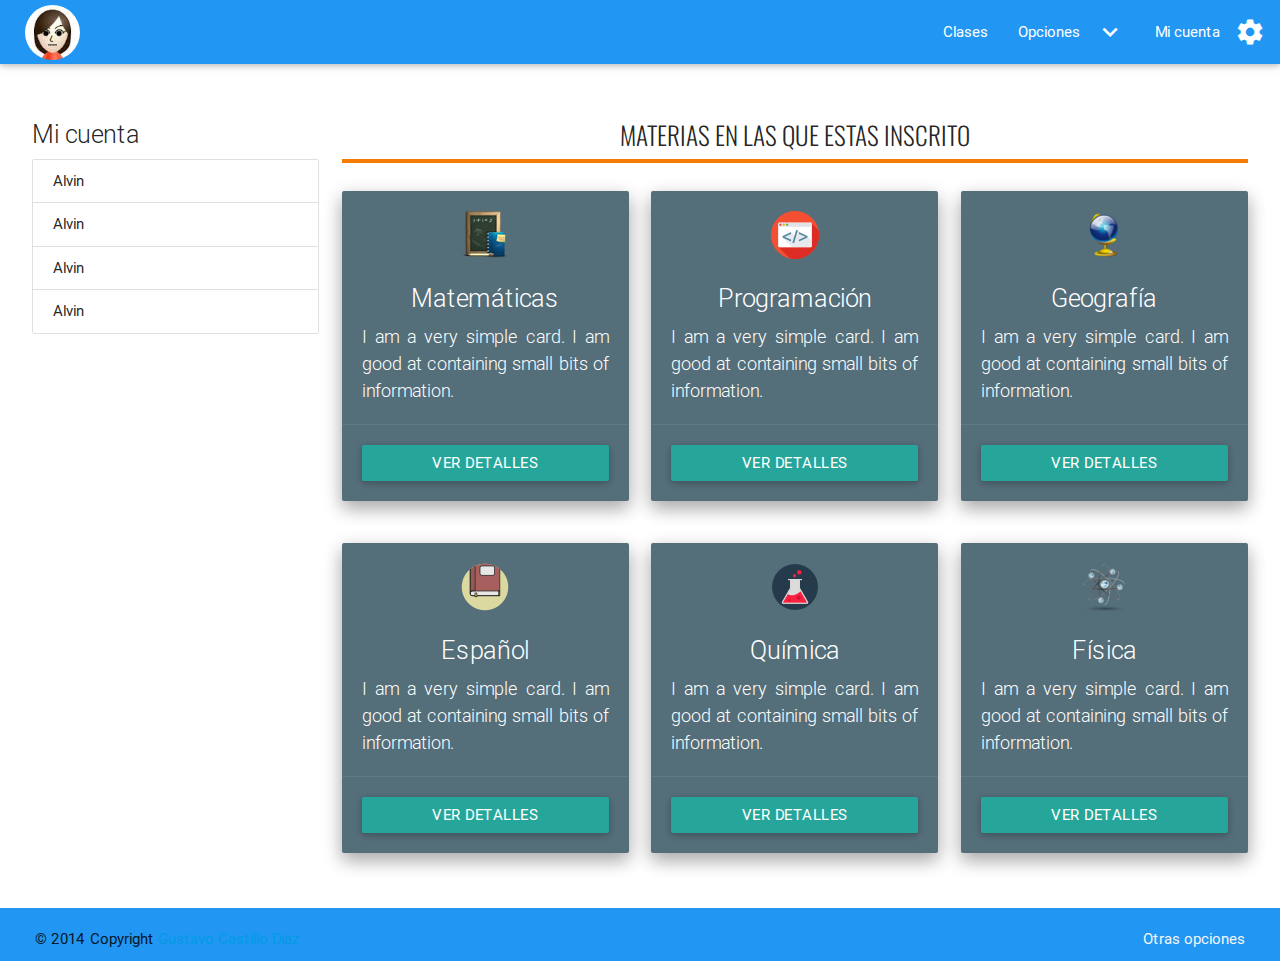
<file: index.html>
<!DOCTYPE html>
<html>
<head>
   <meta charset="utf-8" />
    <meta name="viewport" content="width=device-width, initial-scale=1.0"/>
    <!-- Google Icon Font -->
    <link href="http://fonts.googleapis.com/icon?family=Material+Icons" rel="stylesheet">
    <link href='https://fonts.googleapis.com/css?family=Oswald' rel='stylesheet' type='text/css'>
    <!-- Archivos css -->
    <link rel="stylesheet" href="css/materialize.min.css" />
    <link rel="stylesheet" href="css/estilos.css">
    <!--Let browser know website is optimized for mobile-->
    <title>Material design</title>
</head>
<body>
   <!-- Estructura para el dropdown -->
    <ul id="dropdown1" class="dropdown-content">
        <li><a href="#!"><i class="tiny material-icons">home</i>Examenes</a></li>
        <li><a href="#!"><i class="tiny material-icons">work</i>Tareas</a></li>
        <li class="divider"></li>
        <li><a href="#!"><i class="tiny material-icons">feedback</i>Foro</a></li>
    </ul>
    
    <ul id="dropdown2" class="dropdown-content">
        <li><a href="#!"><i class="tiny material-icons">settings</i>Configuración</a></li>
        <li><a href="#!">Salir</a></li>
    </ul>
    <!--Empieza el menú principal-->
    <nav>
        <div class="nav-wrapper blue">
            <a href="" class="brand-logo">
                <img class="responsive-img circle avatar" src="img/avatar.jpg" width="55" height="55" alt="">
            </a>
            <a href="#" data-activates="mobile-demo" class="button-collapse"><i class="material-icons">menu</i></a>
            <ul class="right hide-on-med-and-down">
                <li><a href="sass.html">Clases</a></li>
                <li><a class="dropdown-button" data-activates="dropdown1" href="#">Opciones<i class="material-icons right">expand_more</i></a></li>
                <li>
                   <a class="dropdown-button" data-activates="dropdown2" href="#">
                       <i class="material-icons right">settings</i>Mi cuenta 
                    </a>
                </li>
            </ul>
            <ul class="side-nav" id="mobile-demo">
                <li><a href="sass.html">Sass</a></li>
                <li><a href="badges.html">Components</a></li>
                <li><a href="collapsible.html">Javascript</a></li>
                <li><a href="mobile.html">Mobile</a></li>
            </ul>
        </div>
    </nav>
  
    <div class="container">
        <div class="row">
            <div class="col s12 m3">
                <h5 class="flow-text">Mi cuenta</h5>
                 <ul class="collection">
                     <li class="collection-item">Alvin</li>
                     <li class="collection-item">Alvin</li>
                     <li class="collection-item">Alvin</li>
                     <li class="collection-item">Alvin</li>
                 </ul>
            </div>
            <div class="col s12 m9">
                <h5 class="flow-text titulo">MATERIAS EN LAS QUE ESTAS INSCRITO</h5>
                <div class="row">
                    <div class="col m4">
                        <div class="card blue-grey darken-1 z-depth-2">
                            <div class="card-content white-text center-align">
                              <span class="card-title">
                                  <img class="responsive-img logo-materia" src="img/matematicas.png" alt="">
                                  <p class="flow-text">Matemáticas</p>
                              </span>
                              <p class="flow-text des-materia">
                              I am a very simple card. I am good at containing small bits of information.
                              </p>
                            </div>
                            <div class="card-action">
                              <a class="btn btn-block" href="#">Ver detalles</a>
                            </div>
                        </div>
                    </div>
                    <div class="col m4">
                        <div class="card blue-grey darken-1 z-depth-2">
                            <div class="card-content white-text center-align">
                              <span class="card-title ">
                                  <img class="responsive-img" src="img/programacion.png" alt="">
                                  <p class="flow-text">Programación</p>
                              </span>
                              <p class="flow-text des-materia">
                              I am a very simple card. I am good at containing small bits of information.
                              </p>
                            </div>
                            <div class="card-action">
                              <a class="btn btn-block" href="#">Ver detalles</a>
                            </div>
                        </div>
                    </div>
                    <div class="col m4">
                        <div class="card blue-grey darken-1 z-depth-2">
                            <div class="card-content white-text center-align">
                              <span class="card-title">
                                  <img class="responsive-img logo-materia" src="img/geografia.png" alt="">
                                  <p class="flow-text">Geografía</p>
                              </span>
                              <p class="flow-text des-materia">
                              I am a very simple card. I am good at containing small bits of information.
                              </p>
                            </div>
                            <div class="card-action">
                              <a class="btn btn-block" href="#">Ver detalles</a>
                            </div>
                        </div>
                    </div>
                </div>
                <div class="row">
                    <div class="col m4">
                        <div class="card blue-grey darken-1 z-depth-2">
                            <div class="card-content white-text center-align">
                              <span class="card-title">
                                  <img class="responsive-img logo-materia" src="img/spanish.png" alt="">
                                  <p class="flow-text">Español</p>
                              </span>
                              <p class="flow-text des-materia">
                              I am a very simple card. I am good at containing small bits of information.
                              </p>
                            </div>
                            <div class="card-action">
                              <a class="btn btn-block" href="#">Ver detalles</a>
                            </div>
                        </div>
                    </div>
                    <div class="col m4">
                        <div class="card blue-grey darken-1 z-depth-2">
                            <div class="card-content white-text center-align">
                              <span class="card-title ">
                                  <img class="responsive-img" src="img/quimica.png" alt="">
                                  <p class="flow-text">Química</p>
                              </span>
                              <p class="flow-text des-materia">
                              I am a very simple card. I am good at containing small bits of information.
                              </p>
                            </div>
                            <div class="card-action">
                              <a class="btn btn-block" href="#">Ver detalles</a>
                            </div>
                        </div>
                    </div>
                    <div class="col m4">
                        <div class="card blue-grey darken-1 z-depth-2">
                            <div class="card-content white-text center-align">
                              <span class="card-title">
                                  <img class="responsive-img logo-materia" src="img/fisica.png" alt="">
                                  <p class="flow-text">Física</p>
                              </span>
                              <p class="flow-text des-materia">
                              I am a very simple card. I am good at containing small bits of information.
                              </p>
                            </div>
                            <div class="card-action">
                              <a class="btn btn-block" href="#">Ver detalles</a>
                            </div>
                        </div>
                    </div>
                </div>
            </div>
        </div>
    </div>
    
    <footer class="page-footer blue">
            © 2014 Copyright <a href="#">Gustavo Castillo Díaz</a>
            <a class="grey-text text-lighten-4 right" href="#!">Otras opciones</a>
    </footer>

    <!--Import jQuery before materialize.js-->
    <script type="text/javascript" src="js/jquery-2.1.4.min.js"></script>
    <script type="text/javascript" src="js/materialize.js"></script>
</body>
</html>
</file>
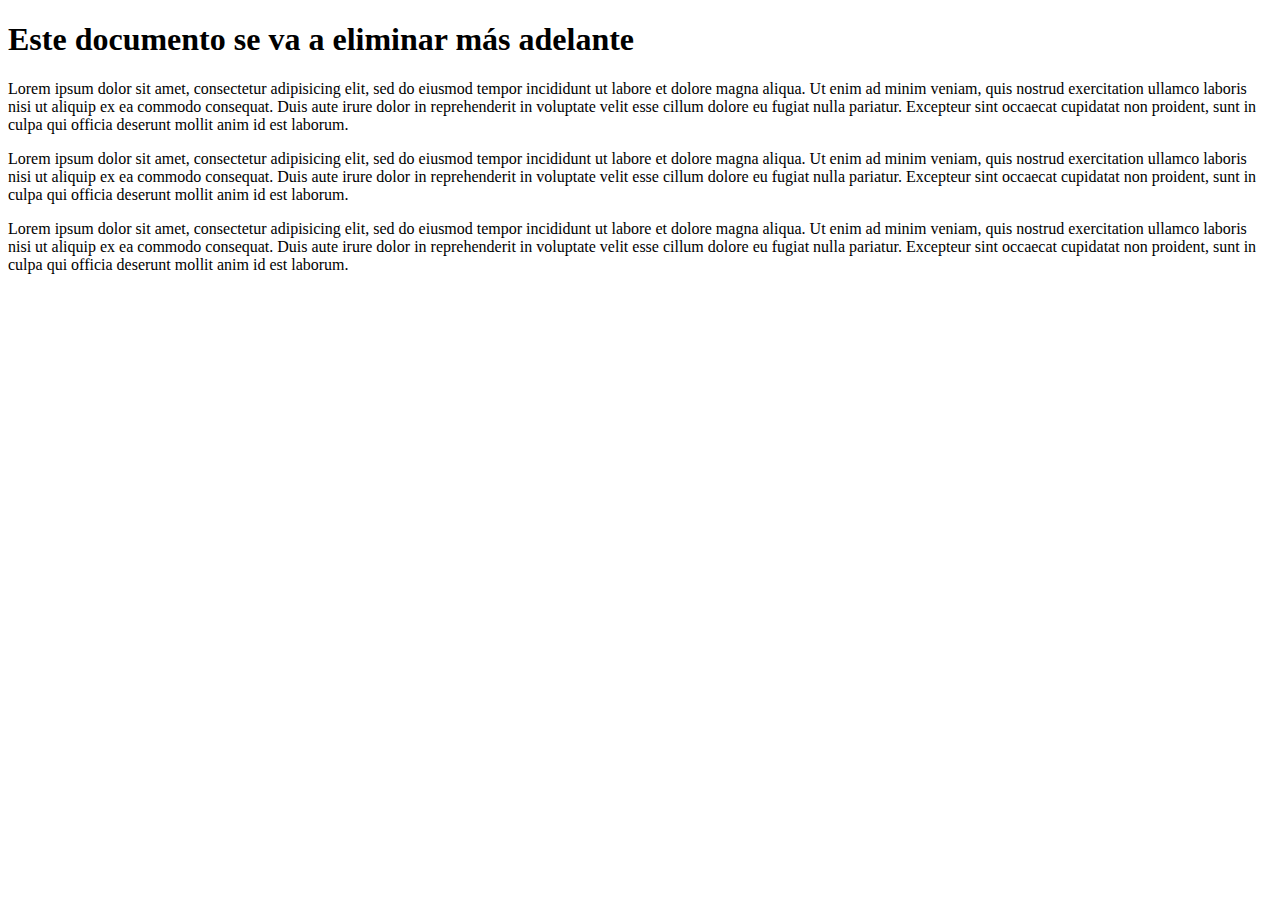
<file: eliminar.html>
<!DOCTYPE html>
<html lang="en">
<head>
	<meta charset="UTF-8">
	<title>Documento de prueba</title>
</head>
<body>
	<h1>Este documento se va a eliminar más adelante</h1>
	<p>
		Lorem ipsum dolor sit amet, consectetur adipisicing elit, sed do eiusmod
		tempor incididunt ut labore et dolore magna aliqua. Ut enim ad minim veniam,
		quis nostrud exercitation ullamco laboris nisi ut aliquip ex ea commodo
		consequat. Duis aute irure dolor in reprehenderit in voluptate velit esse
		cillum dolore eu fugiat nulla pariatur. Excepteur sint occaecat cupidatat non
		proident, sunt in culpa qui officia deserunt mollit anim id est laborum.
	</p>
	<p>
		Lorem ipsum dolor sit amet, consectetur adipisicing elit, sed do eiusmod
		tempor incididunt ut labore et dolore magna aliqua. Ut enim ad minim veniam,
		quis nostrud exercitation ullamco laboris nisi ut aliquip ex ea commodo
		consequat. Duis aute irure dolor in reprehenderit in voluptate velit esse
		cillum dolore eu fugiat nulla pariatur. Excepteur sint occaecat cupidatat non
		proident, sunt in culpa qui officia deserunt mollit anim id est laborum.
	</p>
	<p>
		Lorem ipsum dolor sit amet, consectetur adipisicing elit, sed do eiusmod
		tempor incididunt ut labore et dolore magna aliqua. Ut enim ad minim veniam,
		quis nostrud exercitation ullamco laboris nisi ut aliquip ex ea commodo
		consequat. Duis aute irure dolor in reprehenderit in voluptate velit esse
		cillum dolore eu fugiat nulla pariatur. Excepteur sint occaecat cupidatat non
		proident, sunt in culpa qui officia deserunt mollit anim id est laborum.
	</p>
</body>
</html>
</file>
<file: css/estilos.css>
.container{
    width: 95%;
    margin-top: 45px;
}
nav ul a {
    padding: 0 15px;
}

nav ul li span{
    
}

img.responsive-img.avatar {
    padding: 5px 0;
    margin-left: 25px;    
}

.dropdown-content {
    width: 240px !important;
}

.dropdown-content li > a > i {
    float: left;
    margin-right: 5px;
}

.des-materia{
    text-align: justify;
    font-size: 18px;
    color: #fff !important;
}

.titulo{
    text-align: center;
    font-family: 'Oswald', sans-serif;
    padding: 0 0 10px 0;
    margin-bottom: 20px;
    border-bottom: 4px solid #f57c00;
}

.page-footer{
    padding: 10px 35px;
}
</file>
